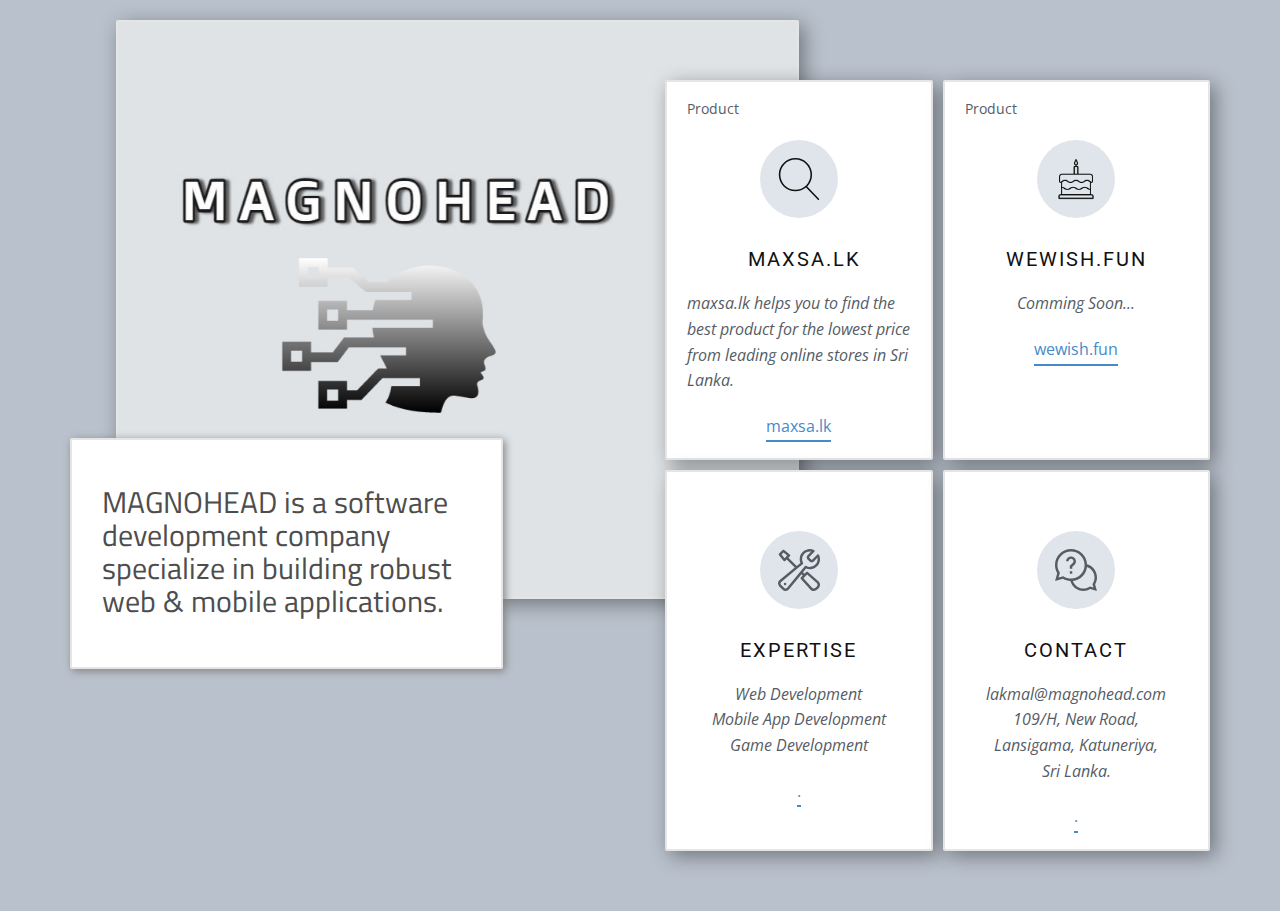
<file: index.html>
<!DOCTYPE html>
<html style="font-size: 16px;">
  <head>
    <meta name="viewport" content="width=device-width, initial-scale=1.0">
    <meta charset="utf-8">
    <meta name="keywords" content="​MAGNOHEAD is a software development company specialize in building robust web &amp;amp; mobile applications.​">
    <meta name="description" content="">
    <meta name="page_type" content="np-template-header-footer-from-plugin">
    <title>MAGNOHEAD</title>
    <link rel="stylesheet" href="nicepage.css" media="screen">
<link rel="stylesheet" href="MAGNOHEAD.css" media="screen">
    <script class="u-script" type="text/javascript" src="jquery.js" defer=""></script>
    <script class="u-script" type="text/javascript" src="nicepage.js" defer=""></script>
    <meta name="generator" content="Nicepage 4.10.5, nicepage.com">
    <link id="u-theme-google-font" rel="stylesheet" href="https://fonts.googleapis.com/css?family=Roboto:100,100i,300,300i,400,400i,500,500i,700,700i,900,900i|Open+Sans:300,300i,400,400i,500,500i,600,600i,700,700i,800,800i">
    <link id="u-page-google-font" rel="stylesheet" href="https://fonts.googleapis.com/css?family=Titillium+Web:200,200i,300,300i,400,400i,600,600i,700,700i,900">
    
    
    <script type="application/ld+json">{
		"@context": "http://schema.org",
		"@type": "Organization",
		"name": ""
}</script>
    <meta name="theme-color" content="#478ac9">
    <meta property="og:title" content="MAGNOHEAD">
    <meta property="og:type" content="website">
  </head>
  <body data-home-page="MAGNOHEAD.html" data-home-page-title="MAGNOHEAD" class="u-body u-xl-mode">
    <section class="u-clearfix u-palette-5-base u-section-1" id="carousel_dbc5">
      <div class="u-clearfix u-sheet u-sheet-1">
        <img src="images/logo12.JPG" alt="" class="u-border-2 u-border-grey-10 u-image u-image-round u-radius-2 u-image-1" data-image-width="1013" data-image-height="731">
        <div class="u-align-center-sm u-align-center-xs u-align-left-lg u-align-left-md u-align-left-xl u-border-2 u-border-grey-10 u-container-style u-group u-radius-2 u-shape-round u-white u-group-1">
          <div class="u-container-layout u-container-layout-1">
            <h2 class="u-align-left u-custom-font u-font-titillium-web u-text u-text-grey-70 u-text-1"> MAGNOHEAD is a software development company specialize in building robust web &amp; mobile applications. </h2>
          </div>
        </div>
        <div class="u-expanded-width-md u-expanded-width-sm u-expanded-width-xs u-list u-list-1">
          <div class="u-repeater u-repeater-1">
            <div class="u-border-2 u-border-grey-10 u-container-style u-list-item u-radius-2 u-repeater-item u-shape-round u-white u-list-item-1">
              <div class="u-container-layout u-similar-container u-container-layout-2">
                <p class="u-align-left u-small-text u-text u-text-palette-5-dark-2 u-text-variant u-text-2">Product</p><span class="u-icon u-icon-circle u-palette-5-light-2 u-icon-1"><svg class="u-svg-link" preserveAspectRatio="xMidYMin slice" viewBox="0 0 52.966 52.966" style=""><use xmlns:xlink="http://www.w3.org/1999/xlink" xlink:href="#svg-1bed"></use></svg><svg class="u-svg-content" viewBox="0 0 52.966 52.966" x="0px" y="0px" id="svg-1bed" style="enable-background:new 0 0 52.966 52.966;"><path d="M51.704,51.273L36.845,35.82c3.79-3.801,6.138-9.041,6.138-14.82c0-11.58-9.42-21-21-21s-21,9.42-21,21s9.42,21,21,21
	c5.083,0,9.748-1.817,13.384-4.832l14.895,15.491c0.196,0.205,0.458,0.307,0.721,0.307c0.25,0,0.499-0.093,0.693-0.279
	C52.074,52.304,52.086,51.671,51.704,51.273z M21.983,40c-10.477,0-19-8.523-19-19s8.523-19,19-19s19,8.523,19,19
	S32.459,40,21.983,40z"></path></svg></span>
                <h5 class="u-text u-text-3">&nbsp; &nbsp;MAXSA.LK</h5>
                <p class="u-text u-text-palette-5-dark-2 u-text-4">maxsa.lk helps you to find the best product for the lowest price from leading online stores in Sri Lanka.</p>
                <a href="https://maxsa.lk" class="u-border-2 u-border-palette-1-base u-btn u-button-style u-none u-btn-1">maxsa.lk</a>
              </div>
            </div>
            <div class="u-align-center u-border-2 u-border-grey-10 u-container-style u-list-item u-radius-2 u-repeater-item u-shape-round u-white u-list-item-2">
              <div class="u-container-layout u-similar-container u-container-layout-3">
                <p class="u-align-left u-small-text u-text u-text-palette-5-dark-2 u-text-variant u-text-5">Product</p><span class="u-file-icon u-icon u-icon-circle u-palette-5-light-2 u-icon-2"><img src="images/3617151.png" alt=""></span>
                <h5 class="u-text u-text-6">WeWish.fun</h5>
                <p class="u-text u-text-palette-5-dark-2 u-text-7">Comming Soon...</p>
                <a href="https://wewish.fun" class="u-border-2 u-border-palette-1-base u-btn u-button-style u-none u-btn-2">wewish.fun</a>
              </div>
            </div>
            <div class="u-align-center u-border-2 u-border-grey-10 u-container-style u-list-item u-radius-2 u-repeater-item u-shape-round u-white u-list-item-3">
              <div class="u-container-layout u-similar-container u-container-layout-4">
                <p class="u-align-left u-small-text u-text u-text-palette-5-dark-2 u-text-variant u-text-8">&nbsp;</p><span class="u-icon u-icon-circle u-palette-5-light-2 u-text-palette-5-dark-2 u-icon-3"><svg class="u-svg-link" preserveAspectRatio="xMidYMin slice" viewBox="0 0 512 512" style=""><use xmlns:xlink="http://www.w3.org/1999/xlink" xlink:href="#svg-da1f"></use></svg><svg class="u-svg-content" viewBox="0 0 512 512" id="svg-da1f"><g><circle cx="86.202" cy="425.783" r="15"></circle><path d="m406.184 246.512c26.489-3.897 50.524-15.99 69.506-34.972 18.071-18.07 29.965-40.882 34.396-65.969 4.327-24.504 1.284-49.427-8.801-72.075-4.278-9.606-16.881-11.936-24.309-4.505l-61.448 61.446c-2.537 2.536-6.663 2.536-9.2 0l-24.777-24.775c-2.531-2.532-2.531-6.652 0-9.184l61.456-61.454c7.437-7.436 5.094-20.034-4.505-24.308-22.649-10.086-47.573-13.13-72.077-8.802-25.088 4.43-47.901 16.324-65.972 34.395-18.982 18.981-31.076 43.015-34.973 69.503-3.217 21.86-.65 43.731 7.417 63.937l-44.997 36.961-100.483-100.479 17.678-17.677c6.335-6.334 5.737-16.796-1.293-22.364l-68.012-53.868c-5.969-4.727-14.535-4.233-19.92 1.152l-42.426 42.424c-5.385 5.384-5.881 13.949-1.152 19.919l53.87 68.009c5.568 7.029 16.023 7.635 22.365 1.293l17.677-17.677 98.404 98.4-184.711 151.726c-24.591 19.449-26.713 56.043-4.548 78.206l40.86 40.859c22.162 22.161 58.754 20.046 78.21-4.548l151.731-184.704 15.242 15.242-21.924 21.923c-5.635 5.634-5.88 14.69-.56 20.621l114.305 127.434c22.481 24.95 61.259 25.988 85.03 2.216l16.559-16.559c23.821-23.819 22.692-62.879-2.485-85.279-.011-.009-.021-.018-.03-.027l-128.023-113.28c-5.937-5.253-14.939-4.98-20.547.627l-21.113 21.112-17.322-17.321 36.963-44.995c20.206 8.067 42.078 10.633 63.939 7.417zm-326.962-134.513-35.119-44.336 23.532-23.531 44.338 35.117zm275.73 199.49 117.435 103.91c5.947 5.296 9.35 12.595 9.583 20.555.232 7.966-2.743 15.456-8.379 21.092l-16.559 16.559c-5.611 5.61-13.069 8.593-20.994 8.38-7.93-.207-15.222-3.567-20.513-9.439l-104.798-116.834zm-28.568-100.346-52.949 64.455c-.007.008-.014.017-.021.025l-162.271 197.536c-.069.084-.138.17-.206.256-8.315 10.588-23.973 11.547-33.515 2.006l-40.86-40.859c-9.52-9.519-8.606-25.179 2.007-33.513.086-.067.171-.136.256-.206l197.545-162.268c.006-.005.011-.009.017-.014l64.462-52.951c5.473-4.495 7.055-12.206 3.796-18.493-18.905-36.468-12.065-80.511 17.02-109.596 17.912-17.911 42.161-27.429 66.682-27.429 5.283 0 10.58.442 15.828 1.337l-43.838 43.836c-14.227 14.228-14.227 37.379.001 51.608l24.777 24.775c14.231 14.232 37.392 14.234 51.625 0l43.829-43.827c5.049 29.602-4.322 60.737-26.092 82.507-29.087 29.084-73.131 35.923-109.6 17.02-6.286-3.26-13.998-1.678-18.493 3.795z"></path>
</g></svg></span>
                <h5 class="u-text u-text-9">Expertise</h5>
                <p class="u-text u-text-palette-5-dark-2 u-text-10">Web Development <br>Mobile App Development <br>Game Development
                </p>
                <a href="https://magnohead.com" class="u-border-2 u-border-palette-1-base u-btn u-button-style u-none u-btn-3">.</a>
              </div>
            </div>
            <div class="u-align-center u-border-2 u-border-grey-10 u-container-style u-list-item u-radius-2 u-repeater-item u-shape-round u-white u-list-item-4">
              <div class="u-container-layout u-similar-container u-container-layout-5">
                <p class="u-align-left u-small-text u-text u-text-palette-5-dark-2 u-text-variant u-text-11">&nbsp;</p><span class="u-icon u-icon-circle u-palette-5-light-2 u-text-palette-5-dark-2 u-icon-4"><svg class="u-svg-link" preserveAspectRatio="xMidYMin slice" viewBox="0 0 512 512" style=""><use xmlns:xlink="http://www.w3.org/1999/xlink" xlink:href="#svg-60ce"></use></svg><svg class="u-svg-content" viewBox="0 0 512 512" id="svg-60ce"><path d="m512 346.5c0-74.628906-50.285156-139.832031-121.195312-159.480469-4.457032-103.878906-90.347657-187.019531-195.304688-187.019531-107.800781 0-195.5 87.699219-195.5 195.5 0 35.132812 9.351562 69.339844 27.109375 99.371094l-26.390625 95.40625 95.410156-26.386719c27.605469 16.324219 58.746094 25.519531 90.886719 26.90625 19.644531 70.914063 84.851563 121.203125 159.484375 121.203125 29.789062 0 58.757812-7.933594 84.210938-23.007812l80.566406 22.285156-22.285156-80.566406c15.074218-25.453126 23.007812-54.421876 23.007812-84.210938zm-411.136719-15.046875-57.117187 15.800781 15.800781-57.117187-3.601563-5.632813c-16.972656-26.554687-25.945312-57.332031-25.945312-89.003906 0-91.257812 74.242188-165.5 165.5-165.5s165.5 74.242188 165.5 165.5-74.242188 165.5-165.5 165.5c-31.671875 0-62.445312-8.972656-89.003906-25.945312zm367.390625 136.800781-42.382812-11.726562-5.660156 3.683594c-21.941407 14.253906-47.433594 21.789062-73.710938 21.789062-58.65625 0-110.199219-37.925781-128.460938-92.308594 89.820313-10.355468 161.296876-81.832031 171.65625-171.65625 54.378907 18.265625 92.304688 69.808594 92.304688 128.464844 0 26.277344-7.535156 51.769531-21.789062 73.710938l-3.683594 5.660156zm0 0"></path><path d="m180.5 271h30v30h-30zm0 0"></path><path d="m225.5 150c0 8.519531-3.46875 16.382812-9.765625 22.144531l-35.234375 32.25v36.605469h30v-23.394531l25.488281-23.328125c12.398438-11.347656 19.511719-27.484375 19.511719-44.277344 0-33.085938-26.914062-60-60-60s-60 26.914062-60 60h30c0-16.542969 13.457031-30 30-30s30 13.457031 30 30zm0 0"></path></svg></span>
                <h5 class="u-text u-text-12">contact</h5>
                <p class="u-text u-text-palette-5-dark-2 u-text-13">lakmal@magnohead.com <br> 109/H, New Road,<br>Lansigama, Katuneriya,<br>Sri Lanka.</p>
                <a href="mailto:contact@magnohead.com" class="u-border-2 u-border-palette-1-base u-btn u-button-style u-none u-btn-4">.</a>
              </div>
            </div>
          </div>
        </div>
      </div>
    </section>    
  
  </body>
</html>
</file>
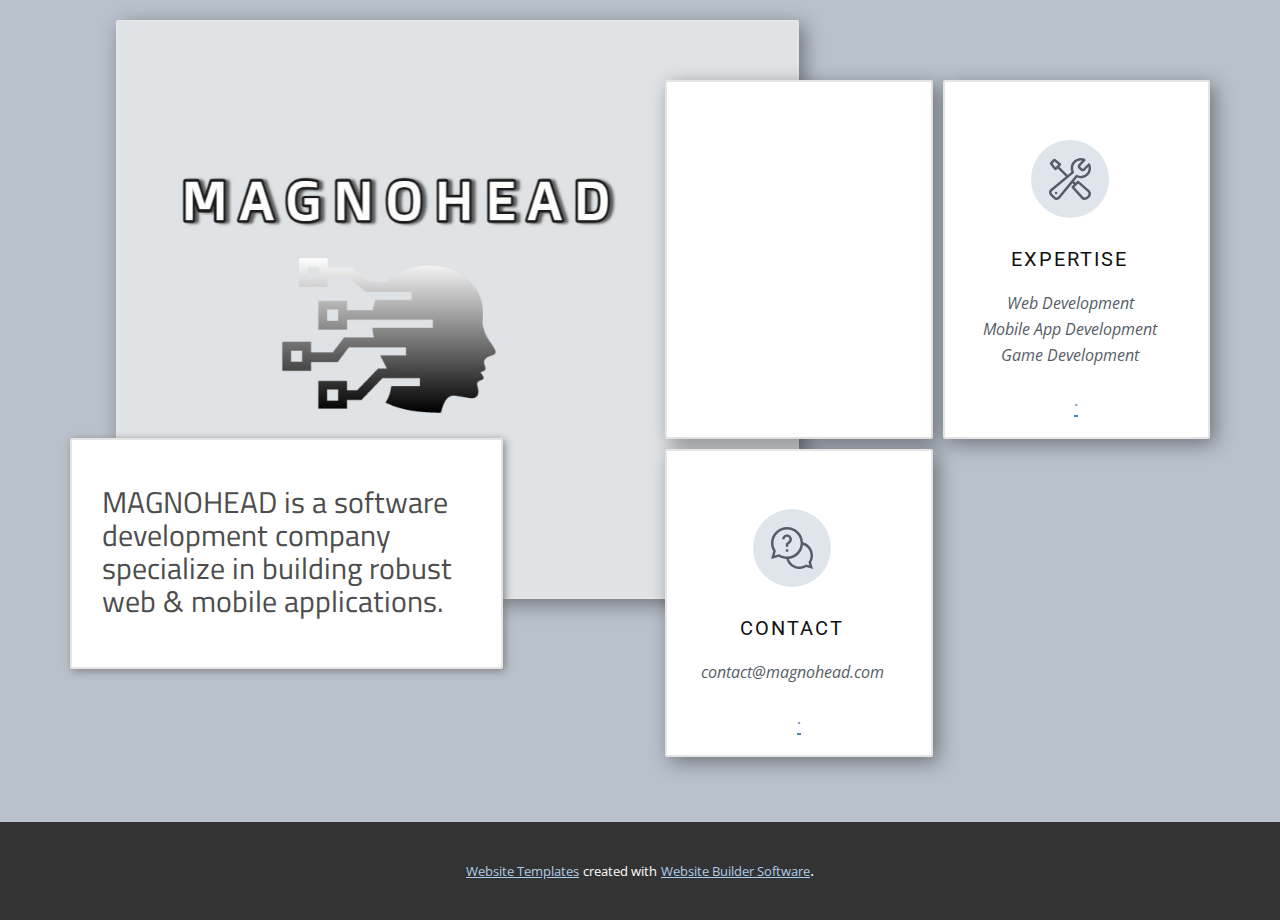
<file: Home.html>
<!DOCTYPE html>
<html style="font-size: 16px;">
  <head>
    <meta name="viewport" content="width=device-width, initial-scale=1.0">
    <meta charset="utf-8">
    <meta name="keywords" content="​MAGNOHEAD is a software development company specialize in building robust web &amp;amp; mobile applications.​">
    <meta name="description" content="">
    <meta name="page_type" content="np-template-header-footer-from-plugin">
    <title>Home</title>
    <link rel="stylesheet" href="nicepage.css" media="screen">
<link rel="stylesheet" href="Home.css" media="screen">
    <script class="u-script" type="text/javascript" src="jquery.js" defer=""></script>
    <script class="u-script" type="text/javascript" src="nicepage.js" defer=""></script>
    <meta name="generator" content="Nicepage 4.10.5, nicepage.com">
    <link id="u-theme-google-font" rel="stylesheet" href="https://fonts.googleapis.com/css?family=Roboto:100,100i,300,300i,400,400i,500,500i,700,700i,900,900i|Open+Sans:300,300i,400,400i,500,500i,600,600i,700,700i,800,800i">
    <link id="u-page-google-font" rel="stylesheet" href="https://fonts.googleapis.com/css?family=Titillium+Web:200,200i,300,300i,400,400i,600,600i,700,700i,900">
    
    
    <script type="application/ld+json">{
		"@context": "http://schema.org",
		"@type": "Organization",
		"name": ""
}</script>
    <meta name="theme-color" content="#478ac9">
    <meta property="og:title" content="Home">
    <meta property="og:type" content="website">
  </head>
  <body class="u-body u-xl-mode">
    <section class="u-clearfix u-palette-5-base u-section-1" id="carousel_dbc5">
      <div class="u-clearfix u-sheet u-sheet-1">
        <img src="images/logo12.JPG" alt="" class="u-border-2 u-border-grey-10 u-image u-image-round u-radius-2 u-image-1" data-image-width="1013" data-image-height="731">
        <div class="u-align-center-sm u-align-center-xs u-align-left-lg u-align-left-md u-align-left-xl u-border-2 u-border-grey-10 u-container-style u-group u-radius-2 u-shape-round u-white u-group-1">
          <div class="u-container-layout u-container-layout-1">
            <h2 class="u-align-left u-custom-font u-font-titillium-web u-text u-text-grey-70 u-text-1"> MAGNOHEAD is a software development company specialize in building robust web &amp; mobile applications. </h2>
          </div>
        </div>
        <div class="u-expanded-width-md u-expanded-width-sm u-expanded-width-xs u-list u-list-1">
          <div class="u-repeater u-repeater-1">
            <div class="u-border-2 u-border-grey-10 u-container-style u-list-item u-radius-2 u-repeater-item u-shape-round u-white u-list-item-1">
             
           
            
            </div>
            <div class="u-align-center u-border-2 u-border-grey-10 u-container-style u-list-item u-radius-2 u-repeater-item u-shape-round u-white u-list-item-3">
              <div class="u-container-layout u-similar-container u-container-layout-4">
                <p class="u-align-left u-small-text u-text u-text-palette-5-dark-2 u-text-variant u-text-8">&nbsp;</p><span class="u-icon u-icon-circle u-palette-5-light-2 u-text-palette-5-dark-2 u-icon-3"><svg class="u-svg-link" preserveAspectRatio="xMidYMin slice" viewBox="0 0 512 512" style=""><use xmlns:xlink="http://www.w3.org/1999/xlink" xlink:href="#svg-da1f"></use></svg><svg class="u-svg-content" viewBox="0 0 512 512" id="svg-da1f"><g><circle cx="86.202" cy="425.783" r="15"></circle><path d="m406.184 246.512c26.489-3.897 50.524-15.99 69.506-34.972 18.071-18.07 29.965-40.882 34.396-65.969 4.327-24.504 1.284-49.427-8.801-72.075-4.278-9.606-16.881-11.936-24.309-4.505l-61.448 61.446c-2.537 2.536-6.663 2.536-9.2 0l-24.777-24.775c-2.531-2.532-2.531-6.652 0-9.184l61.456-61.454c7.437-7.436 5.094-20.034-4.505-24.308-22.649-10.086-47.573-13.13-72.077-8.802-25.088 4.43-47.901 16.324-65.972 34.395-18.982 18.981-31.076 43.015-34.973 69.503-3.217 21.86-.65 43.731 7.417 63.937l-44.997 36.961-100.483-100.479 17.678-17.677c6.335-6.334 5.737-16.796-1.293-22.364l-68.012-53.868c-5.969-4.727-14.535-4.233-19.92 1.152l-42.426 42.424c-5.385 5.384-5.881 13.949-1.152 19.919l53.87 68.009c5.568 7.029 16.023 7.635 22.365 1.293l17.677-17.677 98.404 98.4-184.711 151.726c-24.591 19.449-26.713 56.043-4.548 78.206l40.86 40.859c22.162 22.161 58.754 20.046 78.21-4.548l151.731-184.704 15.242 15.242-21.924 21.923c-5.635 5.634-5.88 14.69-.56 20.621l114.305 127.434c22.481 24.95 61.259 25.988 85.03 2.216l16.559-16.559c23.821-23.819 22.692-62.879-2.485-85.279-.011-.009-.021-.018-.03-.027l-128.023-113.28c-5.937-5.253-14.939-4.98-20.547.627l-21.113 21.112-17.322-17.321 36.963-44.995c20.206 8.067 42.078 10.633 63.939 7.417zm-326.962-134.513-35.119-44.336 23.532-23.531 44.338 35.117zm275.73 199.49 117.435 103.91c5.947 5.296 9.35 12.595 9.583 20.555.232 7.966-2.743 15.456-8.379 21.092l-16.559 16.559c-5.611 5.61-13.069 8.593-20.994 8.38-7.93-.207-15.222-3.567-20.513-9.439l-104.798-116.834zm-28.568-100.346-52.949 64.455c-.007.008-.014.017-.021.025l-162.271 197.536c-.069.084-.138.17-.206.256-8.315 10.588-23.973 11.547-33.515 2.006l-40.86-40.859c-9.52-9.519-8.606-25.179 2.007-33.513.086-.067.171-.136.256-.206l197.545-162.268c.006-.005.011-.009.017-.014l64.462-52.951c5.473-4.495 7.055-12.206 3.796-18.493-18.905-36.468-12.065-80.511 17.02-109.596 17.912-17.911 42.161-27.429 66.682-27.429 5.283 0 10.58.442 15.828 1.337l-43.838 43.836c-14.227 14.228-14.227 37.379.001 51.608l24.777 24.775c14.231 14.232 37.392 14.234 51.625 0l43.829-43.827c5.049 29.602-4.322 60.737-26.092 82.507-29.087 29.084-73.131 35.923-109.6 17.02-6.286-3.26-13.998-1.678-18.493 3.795z"></path>
</g></svg></span>
                <h5 class="u-text u-text-9">Expertise</h5>
                <p class="u-text u-text-palette-5-dark-2 u-text-10">Web Development <br>Mobile App Development <br>Game Development
                </p>
                <a href="https://magnohead.com" class="u-border-2 u-border-palette-1-base u-btn u-button-style u-none u-btn-3">.</a>
              </div>
            </div>
            <div class="u-align-center u-border-2 u-border-grey-10 u-container-style u-list-item u-radius-2 u-repeater-item u-shape-round u-white u-list-item-4">
              <div class="u-container-layout u-similar-container u-container-layout-5">
                <p class="u-align-left u-small-text u-text u-text-palette-5-dark-2 u-text-variant u-text-11">&nbsp;</p><span class="u-icon u-icon-circle u-palette-5-light-2 u-text-palette-5-dark-2 u-icon-4"><svg class="u-svg-link" preserveAspectRatio="xMidYMin slice" viewBox="0 0 512 512" style=""><use xmlns:xlink="http://www.w3.org/1999/xlink" xlink:href="#svg-60ce"></use></svg><svg class="u-svg-content" viewBox="0 0 512 512" id="svg-60ce"><path d="m512 346.5c0-74.628906-50.285156-139.832031-121.195312-159.480469-4.457032-103.878906-90.347657-187.019531-195.304688-187.019531-107.800781 0-195.5 87.699219-195.5 195.5 0 35.132812 9.351562 69.339844 27.109375 99.371094l-26.390625 95.40625 95.410156-26.386719c27.605469 16.324219 58.746094 25.519531 90.886719 26.90625 19.644531 70.914063 84.851563 121.203125 159.484375 121.203125 29.789062 0 58.757812-7.933594 84.210938-23.007812l80.566406 22.285156-22.285156-80.566406c15.074218-25.453126 23.007812-54.421876 23.007812-84.210938zm-411.136719-15.046875-57.117187 15.800781 15.800781-57.117187-3.601563-5.632813c-16.972656-26.554687-25.945312-57.332031-25.945312-89.003906 0-91.257812 74.242188-165.5 165.5-165.5s165.5 74.242188 165.5 165.5-74.242188 165.5-165.5 165.5c-31.671875 0-62.445312-8.972656-89.003906-25.945312zm367.390625 136.800781-42.382812-11.726562-5.660156 3.683594c-21.941407 14.253906-47.433594 21.789062-73.710938 21.789062-58.65625 0-110.199219-37.925781-128.460938-92.308594 89.820313-10.355468 161.296876-81.832031 171.65625-171.65625 54.378907 18.265625 92.304688 69.808594 92.304688 128.464844 0 26.277344-7.535156 51.769531-21.789062 73.710938l-3.683594 5.660156zm0 0"></path><path d="m180.5 271h30v30h-30zm0 0"></path><path d="m225.5 150c0 8.519531-3.46875 16.382812-9.765625 22.144531l-35.234375 32.25v36.605469h30v-23.394531l25.488281-23.328125c12.398438-11.347656 19.511719-27.484375 19.511719-44.277344 0-33.085938-26.914062-60-60-60s-60 26.914062-60 60h30c0-16.542969 13.457031-30 30-30s30 13.457031 30 30zm0 0"></path></svg></span>
                <h5 class="u-text u-text-12">contact</h5>
                <p class="u-text u-text-palette-5-dark-2 u-text-13">contact@magnohead.com</p>
                <a href="mailto:contact@magnohead.com" class="u-border-2 u-border-palette-1-base u-btn u-button-style u-none u-btn-4">.</a>
              </div>
            </div>
          </div>
        </div>
      </div>
    </section>
    
    
    
    <section class="u-backlink u-clearfix u-grey-80">
      <a class="u-link" href="https://nicepage.com/website-templates" target="_blank">
        <span>Website Templates</span>
      </a>
      <p class="u-text">
        <span>created with</span>
      </p>
      <a class="u-link" href="" target="_blank">
        <span>Website Builder Software</span>
      </a>. 
    </section>
  </body>
</html>
</file>
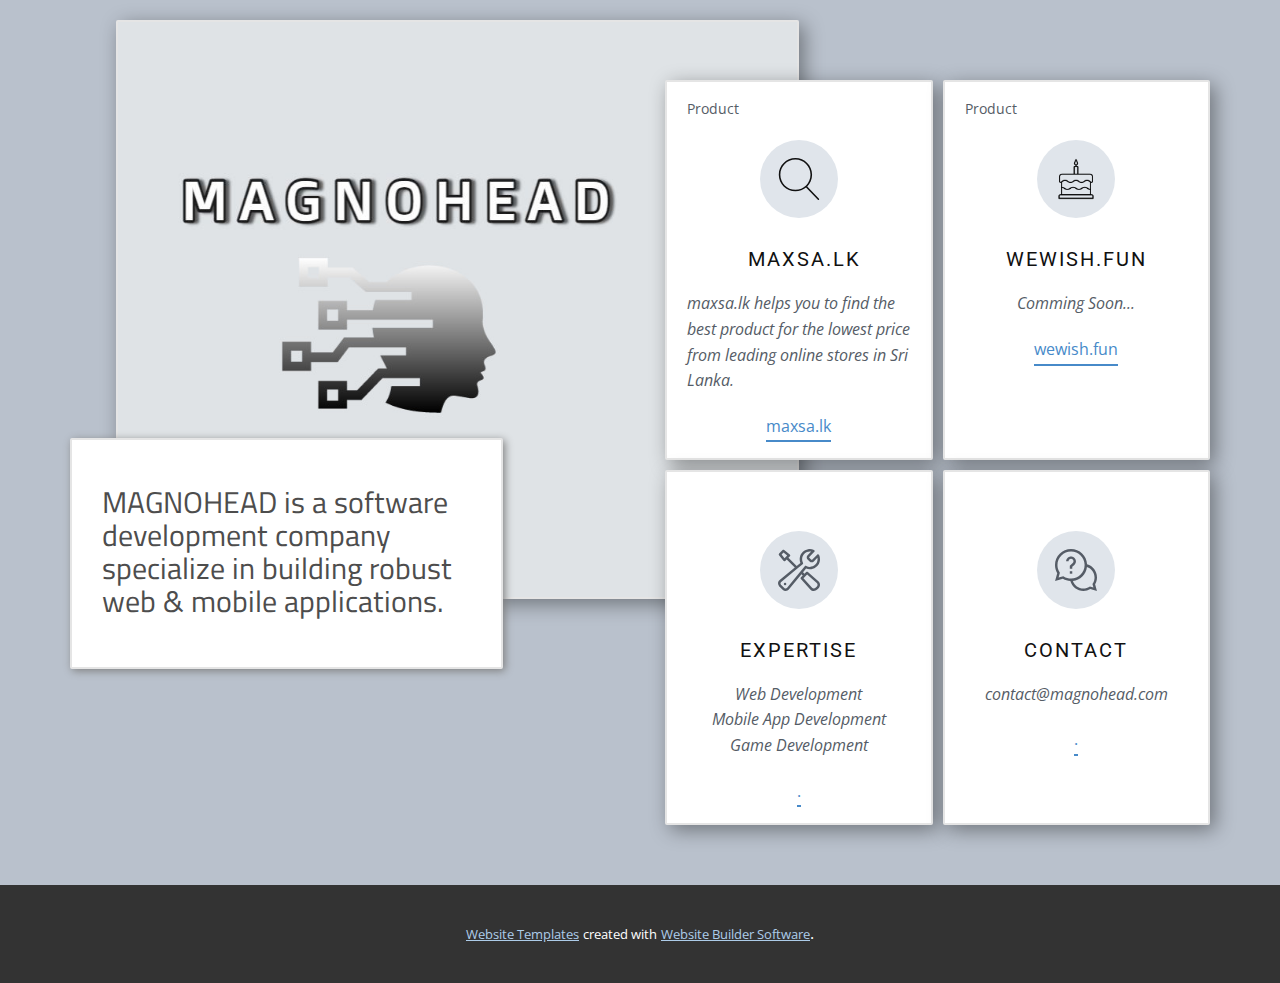
<file: MAGNOHEAD.html>
<!DOCTYPE html>
<html style="font-size: 16px;">
  <head>
    <meta name="viewport" content="width=device-width, initial-scale=1.0">
    <meta charset="utf-8">
    <meta name="keywords" content="​MAGNOHEAD is a software development company specialize in building robust web &amp;amp; mobile applications.​">
    <meta name="description" content="">
    <meta name="page_type" content="np-template-header-footer-from-plugin">
    <title>MAGNOHEAD</title>
    <link rel="stylesheet" href="nicepage.css" media="screen">
<link rel="stylesheet" href="MAGNOHEAD.css" media="screen">
    <script class="u-script" type="text/javascript" src="jquery.js" defer=""></script>
    <script class="u-script" type="text/javascript" src="nicepage.js" defer=""></script>
    <meta name="generator" content="Nicepage 4.10.5, nicepage.com">
    <link id="u-theme-google-font" rel="stylesheet" href="https://fonts.googleapis.com/css?family=Roboto:100,100i,300,300i,400,400i,500,500i,700,700i,900,900i|Open+Sans:300,300i,400,400i,500,500i,600,600i,700,700i,800,800i">
    <link id="u-page-google-font" rel="stylesheet" href="https://fonts.googleapis.com/css?family=Titillium+Web:200,200i,300,300i,400,400i,600,600i,700,700i,900">
    
    
    <script type="application/ld+json">{
		"@context": "http://schema.org",
		"@type": "Organization",
		"name": ""
}</script>
    <meta name="theme-color" content="#478ac9">
    <meta property="og:title" content="MAGNOHEAD">
    <meta property="og:type" content="website">
  </head>
  <body class="u-body u-xl-mode">
    <section class="u-clearfix u-palette-5-base u-section-1" id="carousel_dbc5">
      <div class="u-clearfix u-sheet u-sheet-1">
        <img src="images/logo12.JPG" alt="" class="u-border-2 u-border-grey-10 u-image u-image-round u-radius-2 u-image-1" data-image-width="1013" data-image-height="731">
        <div class="u-align-center-sm u-align-center-xs u-align-left-lg u-align-left-md u-align-left-xl u-border-2 u-border-grey-10 u-container-style u-group u-radius-2 u-shape-round u-white u-group-1">
          <div class="u-container-layout u-container-layout-1">
            <h2 class="u-align-left u-custom-font u-font-titillium-web u-text u-text-grey-70 u-text-1"> MAGNOHEAD is a software development company specialize in building robust web &amp; mobile applications. </h2>
          </div>
        </div>
        <div class="u-expanded-width-md u-expanded-width-sm u-expanded-width-xs u-list u-list-1">
          <div class="u-repeater u-repeater-1">
            <div class="u-border-2 u-border-grey-10 u-container-style u-list-item u-radius-2 u-repeater-item u-shape-round u-white u-list-item-1">
              <div class="u-container-layout u-similar-container u-container-layout-2">
                <p class="u-align-left u-small-text u-text u-text-palette-5-dark-2 u-text-variant u-text-2">Product</p><span class="u-icon u-icon-circle u-palette-5-light-2 u-icon-1"><svg class="u-svg-link" preserveAspectRatio="xMidYMin slice" viewBox="0 0 52.966 52.966" style=""><use xmlns:xlink="http://www.w3.org/1999/xlink" xlink:href="#svg-1bed"></use></svg><svg class="u-svg-content" viewBox="0 0 52.966 52.966" x="0px" y="0px" id="svg-1bed" style="enable-background:new 0 0 52.966 52.966;"><path d="M51.704,51.273L36.845,35.82c3.79-3.801,6.138-9.041,6.138-14.82c0-11.58-9.42-21-21-21s-21,9.42-21,21s9.42,21,21,21
	c5.083,0,9.748-1.817,13.384-4.832l14.895,15.491c0.196,0.205,0.458,0.307,0.721,0.307c0.25,0,0.499-0.093,0.693-0.279
	C52.074,52.304,52.086,51.671,51.704,51.273z M21.983,40c-10.477,0-19-8.523-19-19s8.523-19,19-19s19,8.523,19,19
	S32.459,40,21.983,40z"></path></svg></span>
                <h5 class="u-text u-text-3">&nbsp; &nbsp;MAXSA.LK</h5>
                <p class="u-text u-text-palette-5-dark-2 u-text-4">maxsa.lk helps you to find the best product for the lowest price from leading online stores in Sri Lanka.</p>
                <a href="https://maxsa.lk" class="u-border-2 u-border-palette-1-base u-btn u-button-style u-none u-btn-1">maxsa.lk</a>
              </div>
            </div>
            <div class="u-align-center u-border-2 u-border-grey-10 u-container-style u-list-item u-radius-2 u-repeater-item u-shape-round u-white u-list-item-2">
              <div class="u-container-layout u-similar-container u-container-layout-3">
                <p class="u-align-left u-small-text u-text u-text-palette-5-dark-2 u-text-variant u-text-5">Product</p><span class="u-file-icon u-icon u-icon-circle u-palette-5-light-2 u-icon-2"><img src="images/3617151.png" alt=""></span>
                <h5 class="u-text u-text-6">WeWish.fun</h5>
                <p class="u-text u-text-palette-5-dark-2 u-text-7">Comming Soon...</p>
                <a href="https://wewish.fun" class="u-border-2 u-border-palette-1-base u-btn u-button-style u-none u-btn-2">wewish.fun</a>
              </div>
            </div>
            <div class="u-align-center u-border-2 u-border-grey-10 u-container-style u-list-item u-radius-2 u-repeater-item u-shape-round u-white u-list-item-3">
              <div class="u-container-layout u-similar-container u-container-layout-4">
                <p class="u-align-left u-small-text u-text u-text-palette-5-dark-2 u-text-variant u-text-8">&nbsp;</p><span class="u-icon u-icon-circle u-palette-5-light-2 u-text-palette-5-dark-2 u-icon-3"><svg class="u-svg-link" preserveAspectRatio="xMidYMin slice" viewBox="0 0 512 512" style=""><use xmlns:xlink="http://www.w3.org/1999/xlink" xlink:href="#svg-da1f"></use></svg><svg class="u-svg-content" viewBox="0 0 512 512" id="svg-da1f"><g><circle cx="86.202" cy="425.783" r="15"></circle><path d="m406.184 246.512c26.489-3.897 50.524-15.99 69.506-34.972 18.071-18.07 29.965-40.882 34.396-65.969 4.327-24.504 1.284-49.427-8.801-72.075-4.278-9.606-16.881-11.936-24.309-4.505l-61.448 61.446c-2.537 2.536-6.663 2.536-9.2 0l-24.777-24.775c-2.531-2.532-2.531-6.652 0-9.184l61.456-61.454c7.437-7.436 5.094-20.034-4.505-24.308-22.649-10.086-47.573-13.13-72.077-8.802-25.088 4.43-47.901 16.324-65.972 34.395-18.982 18.981-31.076 43.015-34.973 69.503-3.217 21.86-.65 43.731 7.417 63.937l-44.997 36.961-100.483-100.479 17.678-17.677c6.335-6.334 5.737-16.796-1.293-22.364l-68.012-53.868c-5.969-4.727-14.535-4.233-19.92 1.152l-42.426 42.424c-5.385 5.384-5.881 13.949-1.152 19.919l53.87 68.009c5.568 7.029 16.023 7.635 22.365 1.293l17.677-17.677 98.404 98.4-184.711 151.726c-24.591 19.449-26.713 56.043-4.548 78.206l40.86 40.859c22.162 22.161 58.754 20.046 78.21-4.548l151.731-184.704 15.242 15.242-21.924 21.923c-5.635 5.634-5.88 14.69-.56 20.621l114.305 127.434c22.481 24.95 61.259 25.988 85.03 2.216l16.559-16.559c23.821-23.819 22.692-62.879-2.485-85.279-.011-.009-.021-.018-.03-.027l-128.023-113.28c-5.937-5.253-14.939-4.98-20.547.627l-21.113 21.112-17.322-17.321 36.963-44.995c20.206 8.067 42.078 10.633 63.939 7.417zm-326.962-134.513-35.119-44.336 23.532-23.531 44.338 35.117zm275.73 199.49 117.435 103.91c5.947 5.296 9.35 12.595 9.583 20.555.232 7.966-2.743 15.456-8.379 21.092l-16.559 16.559c-5.611 5.61-13.069 8.593-20.994 8.38-7.93-.207-15.222-3.567-20.513-9.439l-104.798-116.834zm-28.568-100.346-52.949 64.455c-.007.008-.014.017-.021.025l-162.271 197.536c-.069.084-.138.17-.206.256-8.315 10.588-23.973 11.547-33.515 2.006l-40.86-40.859c-9.52-9.519-8.606-25.179 2.007-33.513.086-.067.171-.136.256-.206l197.545-162.268c.006-.005.011-.009.017-.014l64.462-52.951c5.473-4.495 7.055-12.206 3.796-18.493-18.905-36.468-12.065-80.511 17.02-109.596 17.912-17.911 42.161-27.429 66.682-27.429 5.283 0 10.58.442 15.828 1.337l-43.838 43.836c-14.227 14.228-14.227 37.379.001 51.608l24.777 24.775c14.231 14.232 37.392 14.234 51.625 0l43.829-43.827c5.049 29.602-4.322 60.737-26.092 82.507-29.087 29.084-73.131 35.923-109.6 17.02-6.286-3.26-13.998-1.678-18.493 3.795z"></path>
</g></svg></span>
                <h5 class="u-text u-text-9">Expertise</h5>
                <p class="u-text u-text-palette-5-dark-2 u-text-10">Web Development <br>Mobile App Development <br>Game Development
                </p>
                <a href="https://magnohead.com" class="u-border-2 u-border-palette-1-base u-btn u-button-style u-none u-btn-3">.</a>
              </div>
            </div>
            <div class="u-align-center u-border-2 u-border-grey-10 u-container-style u-list-item u-radius-2 u-repeater-item u-shape-round u-white u-list-item-4">
              <div class="u-container-layout u-similar-container u-container-layout-5">
                <p class="u-align-left u-small-text u-text u-text-palette-5-dark-2 u-text-variant u-text-11">&nbsp;</p><span class="u-icon u-icon-circle u-palette-5-light-2 u-text-palette-5-dark-2 u-icon-4"><svg class="u-svg-link" preserveAspectRatio="xMidYMin slice" viewBox="0 0 512 512" style=""><use xmlns:xlink="http://www.w3.org/1999/xlink" xlink:href="#svg-60ce"></use></svg><svg class="u-svg-content" viewBox="0 0 512 512" id="svg-60ce"><path d="m512 346.5c0-74.628906-50.285156-139.832031-121.195312-159.480469-4.457032-103.878906-90.347657-187.019531-195.304688-187.019531-107.800781 0-195.5 87.699219-195.5 195.5 0 35.132812 9.351562 69.339844 27.109375 99.371094l-26.390625 95.40625 95.410156-26.386719c27.605469 16.324219 58.746094 25.519531 90.886719 26.90625 19.644531 70.914063 84.851563 121.203125 159.484375 121.203125 29.789062 0 58.757812-7.933594 84.210938-23.007812l80.566406 22.285156-22.285156-80.566406c15.074218-25.453126 23.007812-54.421876 23.007812-84.210938zm-411.136719-15.046875-57.117187 15.800781 15.800781-57.117187-3.601563-5.632813c-16.972656-26.554687-25.945312-57.332031-25.945312-89.003906 0-91.257812 74.242188-165.5 165.5-165.5s165.5 74.242188 165.5 165.5-74.242188 165.5-165.5 165.5c-31.671875 0-62.445312-8.972656-89.003906-25.945312zm367.390625 136.800781-42.382812-11.726562-5.660156 3.683594c-21.941407 14.253906-47.433594 21.789062-73.710938 21.789062-58.65625 0-110.199219-37.925781-128.460938-92.308594 89.820313-10.355468 161.296876-81.832031 171.65625-171.65625 54.378907 18.265625 92.304688 69.808594 92.304688 128.464844 0 26.277344-7.535156 51.769531-21.789062 73.710938l-3.683594 5.660156zm0 0"></path><path d="m180.5 271h30v30h-30zm0 0"></path><path d="m225.5 150c0 8.519531-3.46875 16.382812-9.765625 22.144531l-35.234375 32.25v36.605469h30v-23.394531l25.488281-23.328125c12.398438-11.347656 19.511719-27.484375 19.511719-44.277344 0-33.085938-26.914062-60-60-60s-60 26.914062-60 60h30c0-16.542969 13.457031-30 30-30s30 13.457031 30 30zm0 0"></path></svg></span>
                <h5 class="u-text u-text-12">contact</h5>
                <p class="u-text u-text-palette-5-dark-2 u-text-13">contact@magnohead.com</p>
                <a href="mailto:contact@magnohead.com" class="u-border-2 u-border-palette-1-base u-btn u-button-style u-none u-btn-4">.</a>
              </div>
            </div>
          </div>
        </div>
      </div>
    </section>
    
    
    
    <section class="u-backlink u-clearfix u-grey-80">
      <a class="u-link" href="https://nicepage.com/website-templates" target="_blank">
        <span>Website Templates</span>
      </a>
      <p class="u-text">
        <span>created with</span>
      </p>
      <a class="u-link" href="" target="_blank">
        <span>Website Builder Software</span>
      </a>. 
    </section>
  </body>
</html>
</file>
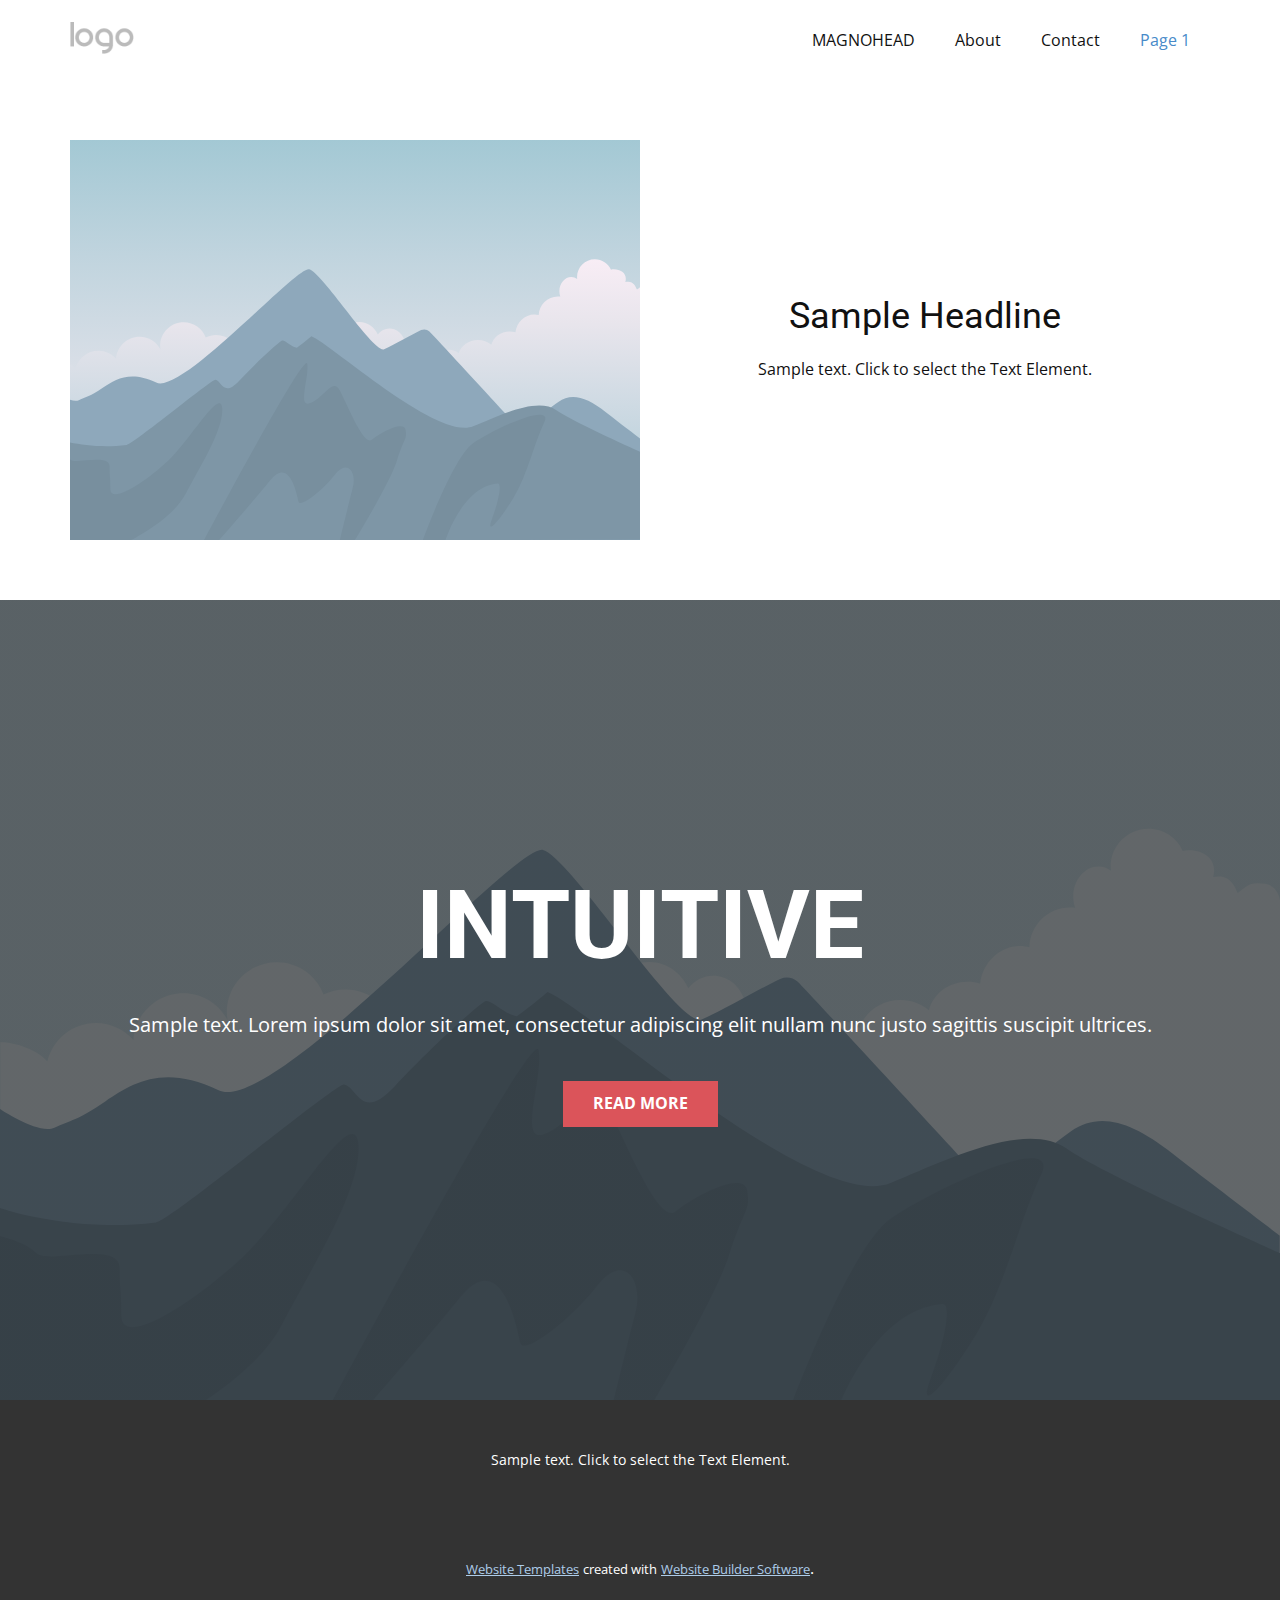
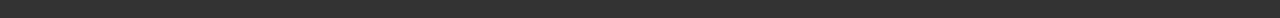
<file: Page-1.html>
<!DOCTYPE html>
<html style="font-size: 16px;">
  <head>
    <meta name="viewport" content="width=device-width, initial-scale=1.0">
    <meta charset="utf-8">
    <meta name="keywords" content="INTUITIVE">
    <meta name="description" content="">
    <meta name="page_type" content="np-template-header-footer-from-plugin">
    <title>Page 1</title>
    <link rel="stylesheet" href="nicepage.css" media="screen">
<link rel="stylesheet" href="Page-1.css" media="screen">
    <script class="u-script" type="text/javascript" src="jquery.js" defer=""></script>
    <script class="u-script" type="text/javascript" src="nicepage.js" defer=""></script>
    <meta name="generator" content="Nicepage 4.10.5, nicepage.com">
    <link id="u-theme-google-font" rel="stylesheet" href="https://fonts.googleapis.com/css?family=Roboto:100,100i,300,300i,400,400i,500,500i,700,700i,900,900i|Open+Sans:300,300i,400,400i,500,500i,600,600i,700,700i,800,800i">
    
    
    
    <script type="application/ld+json">{
		"@context": "http://schema.org",
		"@type": "Organization",
		"name": "",
		"logo": "images/default-logo.png"
}</script>
    <meta name="theme-color" content="#478ac9">
    <meta property="og:title" content="Page 1">
    <meta property="og:type" content="website">
  </head>
  <body class="u-body u-xl-mode"><header class="u-clearfix u-header u-header" id="sec-58f6"><div class="u-clearfix u-sheet u-valign-middle u-sheet-1">
        <a href="https://nicepage.com" class="u-image u-logo u-image-1">
          <img src="images/default-logo.png" class="u-logo-image u-logo-image-1">
        </a>
        <nav class="u-menu u-menu-dropdown u-offcanvas u-menu-1">
          <div class="menu-collapse" style="font-size: 1rem; letter-spacing: 0px;">
            <a class="u-button-style u-custom-left-right-menu-spacing u-custom-padding-bottom u-custom-top-bottom-menu-spacing u-nav-link u-text-active-palette-1-base u-text-hover-palette-2-base" href="#">
              <svg class="u-svg-link" viewBox="0 0 24 24"><use xmlns:xlink="http://www.w3.org/1999/xlink" xlink:href="#menu-hamburger"></use></svg>
              <svg class="u-svg-content" version="1.1" id="menu-hamburger" viewBox="0 0 16 16" x="0px" y="0px" xmlns:xlink="http://www.w3.org/1999/xlink" xmlns="http://www.w3.org/2000/svg"><g><rect y="1" width="16" height="2"></rect><rect y="7" width="16" height="2"></rect><rect y="13" width="16" height="2"></rect>
</g></svg>
            </a>
          </div>
          <div class="u-nav-container">
            <ul class="u-nav u-unstyled u-nav-1"><li class="u-nav-item"><a class="u-button-style u-nav-link u-text-active-palette-1-base u-text-hover-palette-2-base" href="MAGNOHEAD.html" style="padding: 10px 20px;">MAGNOHEAD</a>
</li><li class="u-nav-item"><a class="u-button-style u-nav-link u-text-active-palette-1-base u-text-hover-palette-2-base" href="About.html" style="padding: 10px 20px;">About</a>
</li><li class="u-nav-item"><a class="u-button-style u-nav-link u-text-active-palette-1-base u-text-hover-palette-2-base" href="Contact.html" style="padding: 10px 20px;">Contact</a>
</li><li class="u-nav-item"><a class="u-button-style u-nav-link u-text-active-palette-1-base u-text-hover-palette-2-base" href="Page-1.html" style="padding: 10px 20px;">Page 1</a>
</li></ul>
          </div>
          <div class="u-nav-container-collapse">
            <div class="u-black u-container-style u-inner-container-layout u-opacity u-opacity-95 u-sidenav">
              <div class="u-inner-container-layout u-sidenav-overflow">
                <div class="u-menu-close"></div>
                <ul class="u-align-center u-nav u-popupmenu-items u-unstyled u-nav-2"><li class="u-nav-item"><a class="u-button-style u-nav-link" href="MAGNOHEAD.html">MAGNOHEAD</a>
</li><li class="u-nav-item"><a class="u-button-style u-nav-link" href="About.html">About</a>
</li><li class="u-nav-item"><a class="u-button-style u-nav-link" href="Contact.html">Contact</a>
</li><li class="u-nav-item"><a class="u-button-style u-nav-link" href="Page-1.html">Page 1</a>
</li></ul>
              </div>
            </div>
            <div class="u-black u-menu-overlay u-opacity u-opacity-70"></div>
          </div>
        </nav>
      </div></header>
    <section class="u-clearfix u-section-1" id="sec-5fe3">
      <div class="u-clearfix u-sheet u-sheet-1">
        <div class="u-clearfix u-expanded-width u-layout-wrap u-layout-wrap-1">
          <div class="u-layout">
            <div class="u-layout-row">
              <div class="u-container-style u-image u-layout-cell u-size-30 u-image-1" data-image-width="400" data-image-height="265">
                <div class="u-container-layout u-container-layout-1"></div>
              </div>
              <div class="u-align-center u-container-style u-layout-cell u-size-30 u-layout-cell-2">
                <div class="u-container-layout u-valign-middle u-container-layout-2">
                  <h2 class="u-text u-text-default u-text-1">Sample Headline</h2>
                  <p class="u-text u-text-default u-text-2">Sample text. Click to select the Text Element.</p>
                </div>
              </div>
            </div>
          </div>
        </div>
      </div>
    </section>
    <section class="u-align-center u-clearfix u-image u-shading u-section-2" src="" data-image-width="256" data-image-height="256" id="sec-2b64">
      <div class="u-clearfix u-sheet u-valign-middle u-sheet-1">
        <h1 class="u-text u-text-default u-title u-text-1">INTUITIVE</h1>
        <p class="u-large-text u-text u-text-default u-text-variant u-text-2">Sample text. Lorem ipsum dolor sit amet, consectetur adipiscing elit nullam nunc justo sagittis suscipit ultrices.</p>
        <a href="#" class="u-btn u-button-style u-palette-2-base u-btn-1">Read More</a>
      </div>
    </section>
    
    
    <footer class="u-align-center u-clearfix u-footer u-grey-80 u-footer" id="sec-818e"><div class="u-clearfix u-sheet u-sheet-1">
        <p class="u-small-text u-text u-text-variant u-text-1">Sample text. Click to select the Text Element.</p>
      </div></footer>
    <section class="u-backlink u-clearfix u-grey-80">
      <a class="u-link" href="https://nicepage.com/website-templates" target="_blank">
        <span>Website Templates</span>
      </a>
      <p class="u-text">
        <span>created with</span>
      </p>
      <a class="u-link" href="" target="_blank">
        <span>Website Builder Software</span>
      </a>. 
    </section>
  </body>
</html>
</file>
